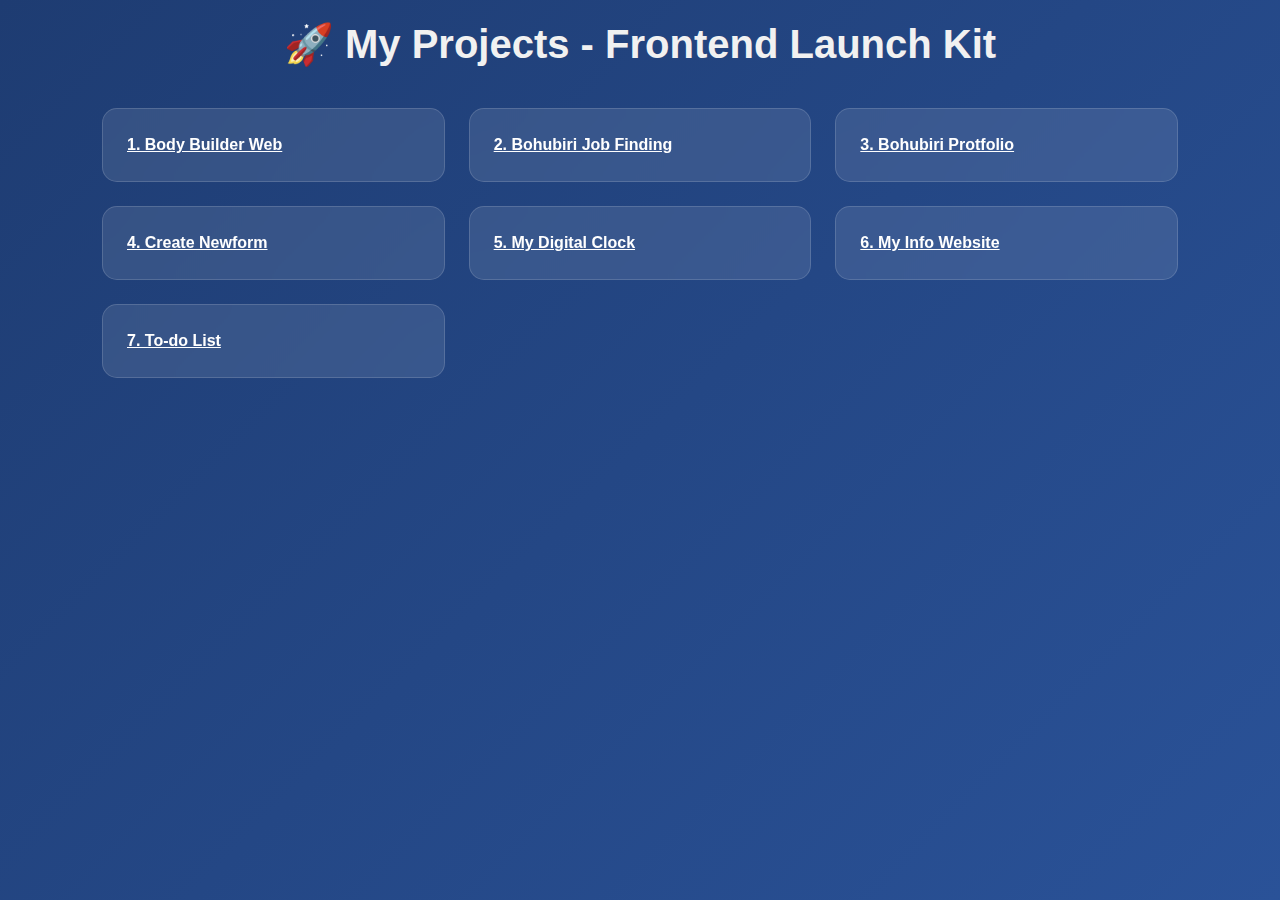
<file: index.html>
<!DOCTYPE html>
<html lang="en">
<head>
  <meta charset="UTF-8" />
  <meta name="viewport" content="width=device-width, initial-scale=1" />
  <title>My Projects - Frontend Launch Kit</title>
  <link href="https://cdn.jsdelivr.net/npm/bootstrap@5.3.3/dist/css/bootstrap.min.css" rel="stylesheet">
  <style>
    body {
      background: linear-gradient(135deg, #1e3c72, #2a5298);
      min-height: 100vh;
      margin: 0;
      font-family: 'Segoe UI', Tahoma, Geneva, Verdana, sans-serif;
      color: #fff;
      padding: 20px 10px;
    }

    .container {
      max-width: 1100px;
      margin: auto;
    }

    .glass-card {
      background: rgba(255, 255, 255, 0.1);
      border: 1px solid rgba(255, 255, 255, 0.15);
      border-radius: 15px;
      backdrop-filter: blur(12px);
      transition: all 0.3s ease-in-out;
      height: 100%;
    }

    .glass-card:hover {
      transform: translateY(-5px);
      box-shadow: 0 12px 25px rgba(0, 0, 0, 0.3);
    }

    h1 {
      font-weight: 700;
      text-align: center;
      margin-bottom: 40px;
      color: #f1f1f1;
    }

    a {
      color: #ffffff;
    }

    a:hover {
      text-decoration: underline;
      color: #ffe082;
    }

    @media (max-width: 576px) {
      h1 {
        font-size: 1.6rem;
      }
    }
  </style>
</head>
<body>
  <div class="container">
    <h1>🚀 My Projects - Frontend Launch Kit</h1>
    <div class="row row-cols-1 row-cols-sm-1 row-cols-md-2 row-cols-lg-3 g-4">
      <div class="col">
        <div class="glass-card p-4 d-flex align-items-center">
          <a href="Body-Builder-Web" target="_blank" class="stretched-link fw-semibold">1. Body Builder Web</a>
        </div>
      </div>
      <div class="col">
        <div class="glass-card p-4 d-flex align-items-center">
          <a href="Bohubiri-job-finding" target="_blank" class="stretched-link fw-semibold">2. Bohubiri Job Finding</a>
        </div>
      </div>
      <div class="col">
        <div class="glass-card p-4 d-flex align-items-center">
          <a href="Bohubiri-protfolio" target="_blank" class="stretched-link fw-semibold">3. Bohubiri Protfolio</a>
        </div>
      </div>
      <div class="col">
        <div class="glass-card p-4 d-flex align-items-center">
          <a href="Create-Newform" target="_blank" class="stretched-link fw-semibold">4. Create Newform</a>
        </div>
      </div>
      <div class="col">
        <div class="glass-card p-4 d-flex align-items-center">
          <a href="My-Digita-Clock" target="_blank" class="stretched-link fw-semibold">5. My Digital Clock</a>
        </div>
      </div>
      <div class="col">
        <div class="glass-card p-4 d-flex align-items-center">
          <a href="My-info-Website" target="_blank" class="stretched-link fw-semibold">6. My Info Website</a>
        </div>
      </div>
      <div class="col">
        <div class="glass-card p-4 d-flex align-items-center">
          <a href="To-do-list" target="_blank" class="stretched-link fw-semibold">7. To-do List</a>
        </div>
      </div>
    </div>
  </div>
</body>
</html>
</file>
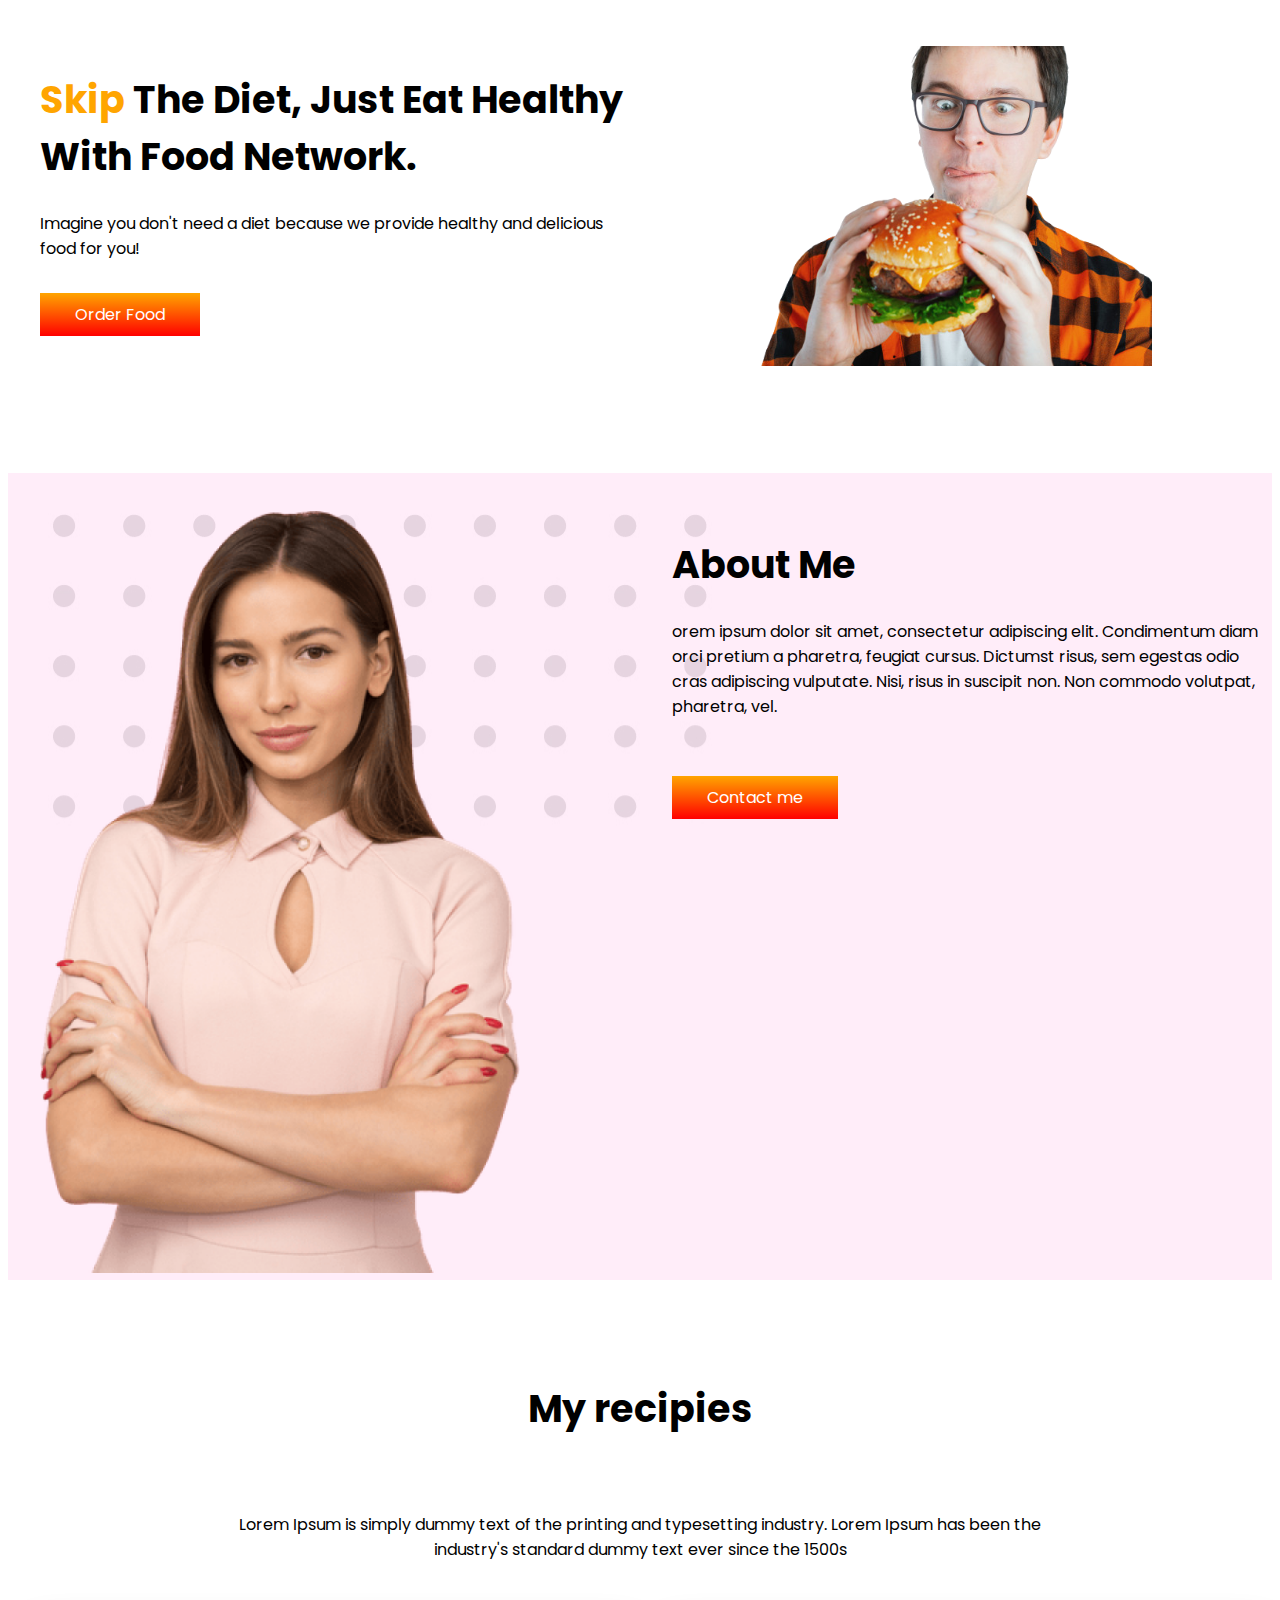
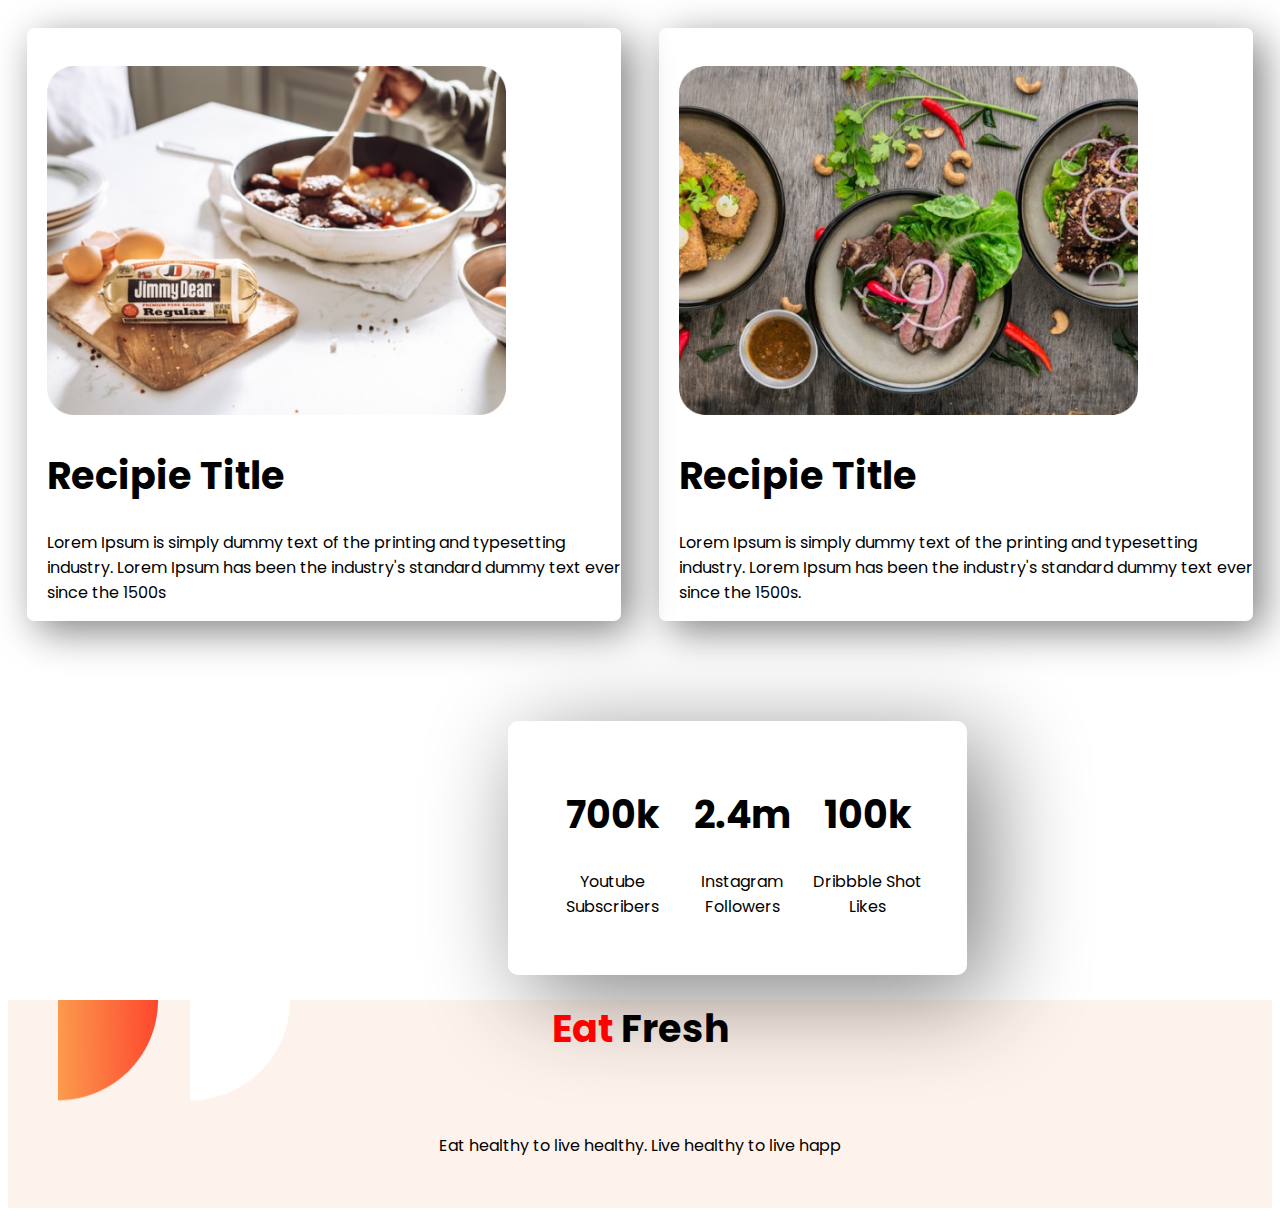
<file: Body-Builder-Web/index.html>
<!DOCTYPE html>
<html lang="en">

<head>
    <meta charset="UTF-8">
    <meta name="viewport" content="width=device-width, initial-scale=1.0">
    <title>Body Builder Website</title>
    <link rel="preconnect" href="https://fonts.googleapis.com">
    <link rel="preconnect" href="https://fonts.gstatic.com" crossorigin>
    <link href="https://fonts.googleapis.com/css2?family=Poppins:ital@1&display=swap" rel="stylesheet">
    <link rel="stylesheet" href="Style.CSS">
</head>

<body>
    <section class="header flexible-container">
        <div class="half-width">
            <h1><span class="orange">Skip</span> The Diet, Just Eat Healthy With Food Network.</h1>
            <p>Imagine you don't need a diet because we provide healthy and delicious food for you!</p><br>
            <a class="href" href="https://www.foodpanda.com.bd/" target="_blank">Order Food</a>
        </div>
        <div class="half-width">
            <img src="images/male/young-guy-holding-fresh-burger_79782-176-removebg-preview.png">
        </div>
    </section>

    <section class="gather-infu flexible-container">
        <div class="half-width">
            <img src="images/female/Person Image.png">
        </div> <br>
        <div class="half-width">
            <h1>About Me</h1>
            <p>orem ipsum dolor sit amet, consectetur adipiscing
                elit. Condimentum diam orci pretium a pharetra,
                feugiat cursus. Dictumst risus, sem egestas odio cras
                adipiscing vulputate. Nisi, risus in suscipit non. Non
                commodo volutpat, pharetra, vel.</p><br><br>
            <a class="href" href="tel:+8801857543369">Contact me</a>
        </div>

    </section>

    <section>
        <h1 class="text">My recipies</h1>
        <p class="text">Lorem Ipsum is simply dummy text of the printing and typesetting industry.
            Lorem Ipsum has been the industry's standard dummy text ever since the
            1500s</p>

        <div class="flexible-container">
            <div class="half-width border-shadow">
                <img src="images/food/Project Cover.jpg">
                <h1>Recipie Title</h1>
                <p>Lorem Ipsum is simply dummy text of the printing and
                    typesetting industry. Lorem Ipsum has been the industry's
                    standard dummy text ever since the 1500s</p>
            </div>
            <div class="half-width border-shadow">
                <img src="images/food/Project Cover1.jpg">
                <h1>Recipie Title</h1>
                <p>Lorem Ipsum is simply dummy text of the printing and
                    typesetting industry. Lorem Ipsum has been the industry's
                    standard dummy text ever since the 1500s.</p>
            </div>
        </div>
    </section>

    <section class="flash">
        <div>
            <h1>700k</h1>
            <p>Youtube Subscribers</p>
        </div>
        <div>
            <h1>2.4m</h1>
            <p>Instagram Followers</p>
        </div>
        <div>
            <h1>100k</h1>
            <p>Dribbble Shot Likes</p>
        </div>

    </section>
</body>
<footer class="back-footer">
    <h1 class="text"> <span id="color">Eat</span> Fresh</h1>
    <p class="text">Eat healthy to live healthy. Live healthy to live happ</p>
</footer>

</html>
</file>
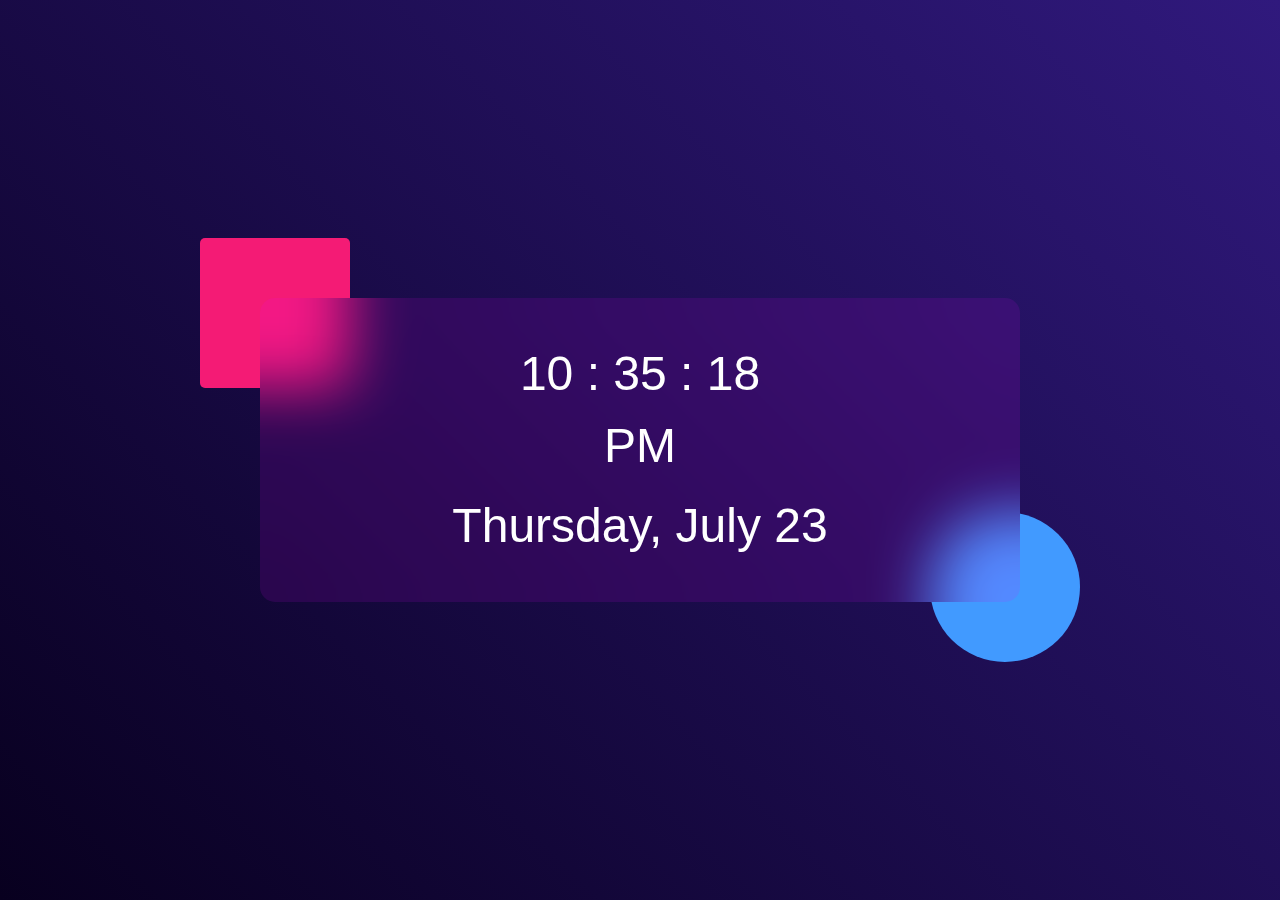
<file: My-Digita-Clock/index.html>
<!DOCTYPE html>
<html lang="en">

<head>
    <meta charset="UTF-8">
    <meta name="viewport" content="width=device-width, initial-scale=1.0">
    <title>MY DIGITAL CLOCK</title>

    <!-- Bootstrap CSS CDN -->
    <link href="https://cdn.jsdelivr.net/npm/bootstrap@5.3.0/dist/css/bootstrap.min.css" rel="stylesheet">

    <!-- Custom CSS -->
    <link rel="stylesheet" href="Style.css">
</head>

<body>

    <div id="Watch" class="d-flex justify-content-center align-items-center">
        <div class="container-clock">
            <div class="clock text-white text-center">
                <span class="H d-block"></span>
                <span class="M d-block"></span>
                <span class="date d-block mt-2"></span>
            </div>
        </div>
    </div>

    <!-- JavaScript -->
    <script>
        function MyTime() {
            var myDate = new Date();
            var hr = myDate.getHours();
            var min = (myDate.getMinutes() < 10) ? "0" + myDate.getMinutes() : myDate.getMinutes();
            var sec = (myDate.getSeconds() < 10) ? "0" + myDate.getSeconds() : myDate.getSeconds();
            var M = (hr >= 12) ? "PM" : "AM";

            if (hr == 0) {
                hr = 12;
            } else if (hr > 12) {
                hr -= 12;
            }

            var CurrentTime = hr + " : " + min + " : " + sec;
            document.querySelector(".H").innerHTML = CurrentTime;
            document.querySelector(".M").innerHTML = M;

            const myDay = ["Sunday", "Monday", "Tuesday", "Wednesday", "Thursday", "Friday", "Saturday"];
            const myMonth = ["January", "February", "March", "April", "May", "June", "July", "August", "September", "October", "November", "December"];
            const day = myDate.getDate();
            const CurrentDay = myDay[myDate.getDay()] + ", " + myMonth[myDate.getMonth()] + " " + day;
            document.querySelector(".date").innerHTML = CurrentDay;
        }

        MyTime();
        setInterval(MyTime, 1000);
    </script>

    <!-- Bootstrap JS CDN (optional if you want components later) -->
    <script src="https://cdn.jsdelivr.net/npm/bootstrap@5.3.0/dist/js/bootstrap.bundle.min.js"></script>
</body>

</html>
</file>
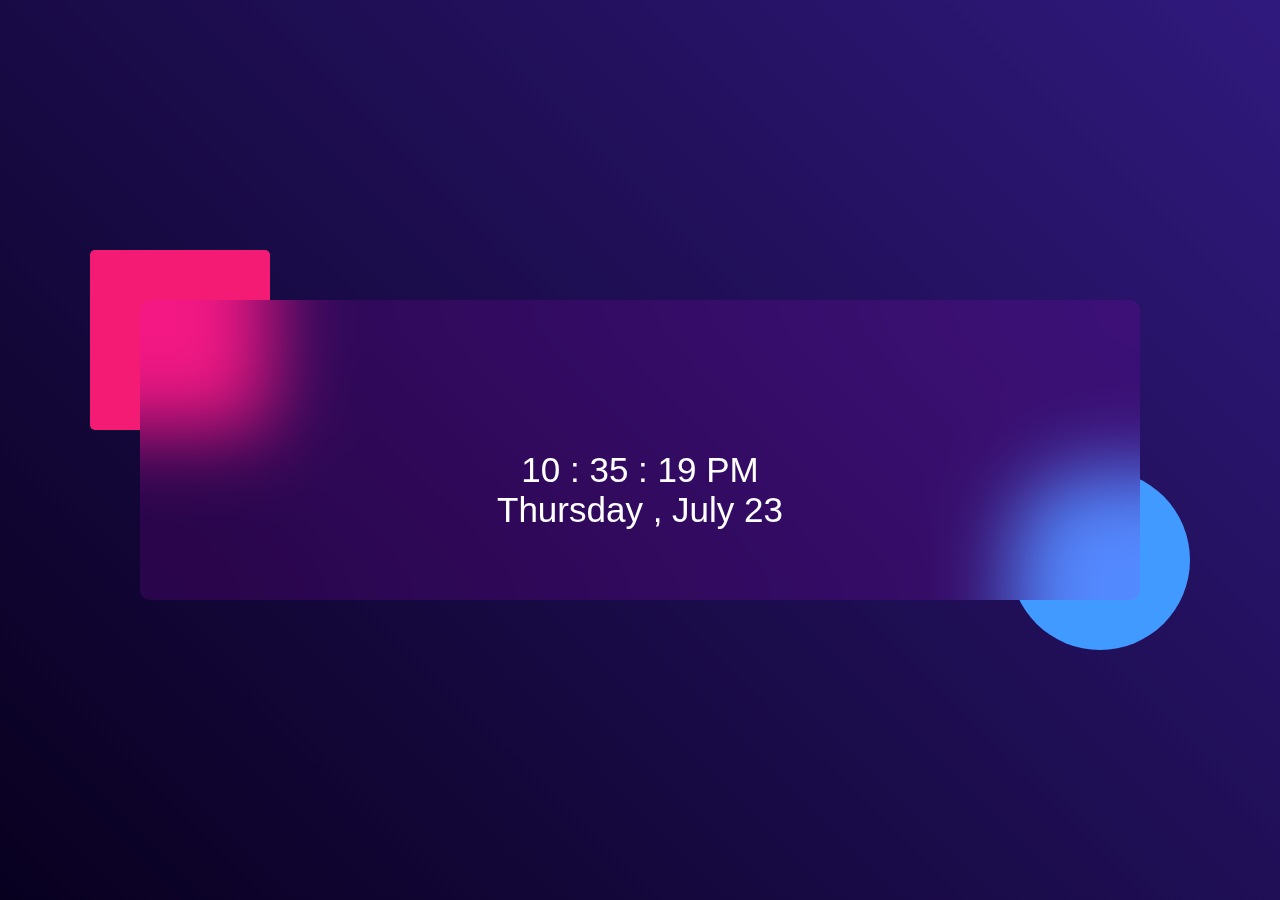
<file: My-Digital-Clock/Index.html>
<!DOCTYPE html>
<html lang="en">

<head>
    <meta charset="UTF-8">
    <meta name="viewport" content="width=device-width, initial-scale=1.0">
    <title> MY DIGITAL CLOCK</title>
    <!-- == Style Sheet === -->
    <link rel="stylesheet" href="Style.CSS">
</head>

<body>

    <div id="Watch">
        <div class="container">
            <div class="clock">
                <span class="H"></span>
                <span class="M"></span> <br>
                <span class="date"></span>
            </div>
        </div>
    </div>

    <!-- ====================JavaScript Start==================== -->
    <script>
        function MyTime() {
            var myDate = new Date();
            var hr, min = (myDate.getMinutes() < 10) ? "0" + myDate.getMinutes() : myDate.getMinutes();
            sec = (myDate.getSeconds() < 10) ? "0" + myDate.getUTCSeconds() : myDate.getSeconds();
            M = (myDate.getHours() >= 12) ? "PM" : "AM";


            if (myDate.getHours() == 0) {
                hr = 12;
            }
            else if (myDate.getHours() > 12) {
                hr = myDate.getHours() - 12;
            }
            else {
                hr = myDate.getHours();
            }

            var CurrentTime = hr + " : " + min + " : " + sec + " ";
            document.getElementsByClassName("H")[0].innerHTML = CurrentTime;
            document.getElementsByClassName("M")[0].innerHTML = M;

            //   Cureent Day Calculation : -------------------------

            var myDay = ["Sunday", "Monday", "Tuesday", "Wednesday", "Thursday", "Friday", "Satarday"],
                myMonth = ["January", "February", "March", "April", "May", "June", "July", "Auguest", "September", "October", "November", "December"],
                day = myDate.getDate();

            var CurrentDay = myDay[myDate.getDay()] + "  ,  " + myMonth[myDate.getMonth()] + " " + day;
            document.getElementsByClassName("date")[0].innerHTML = CurrentDay;
        }

        MyTime();

        setInterval(function () {
            MyTime();
        }, 1000);

        // ==============JavaScript Ends===================

    </script>
</body>

</html>
</file>
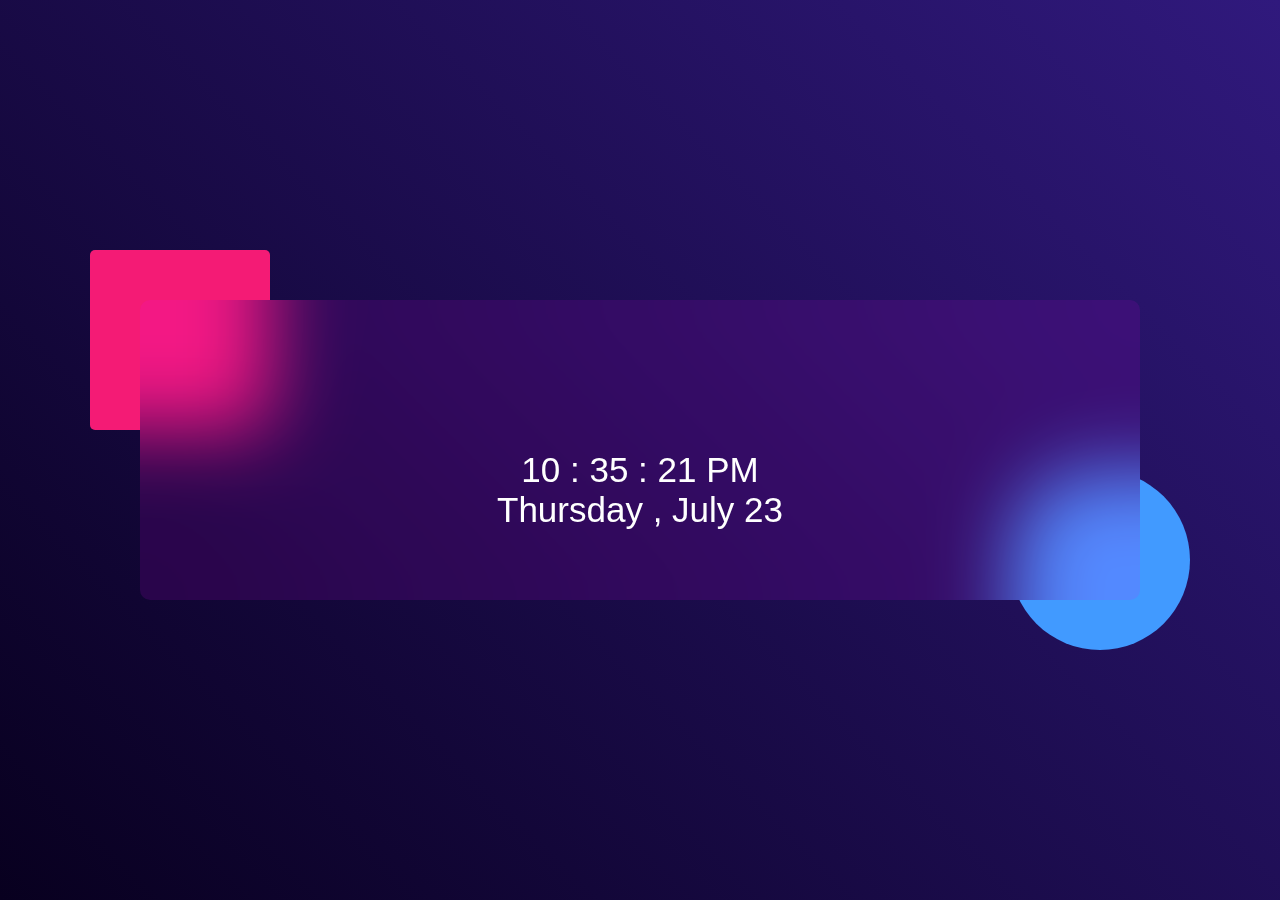
<file: My-Digital-Clock/index.html>
<!DOCTYPE html>
<html lang="en">

<head>
    <meta charset="UTF-8">
    <meta name="viewport" content="width=device-width, initial-scale=1.0">
    <title> MY DIGITAL CLOCK</title>
    <!-- == Style Sheet === -->
    <link rel="stylesheet" href="Style.CSS">
</head>

<body>

    <div id="Watch">
        <div class="container">
            <div class="clock">
                <span class="H"></span>
                <span class="M"></span> <br>
                <span class="date"></span>
            </div>
        </div>
    </div>

    <!-- ====================JavaScript Start==================== -->
    <script>
        function MyTime() {
            var myDate = new Date();
            var hr, min = (myDate.getMinutes() < 10) ? "0" + myDate.getMinutes() : myDate.getMinutes();
            sec = (myDate.getSeconds() < 10) ? "0" + myDate.getUTCSeconds() : myDate.getSeconds();
            M = (myDate.getHours() >= 12) ? "PM" : "AM";


            if (myDate.getHours() == 0) {
                hr = 12;
            }
            else if (myDate.getHours() > 12) {
                hr = myDate.getHours() - 12;
            }
            else {
                hr = myDate.getHours();
            }

            var CurrentTime = hr + " : " + min + " : " + sec + " ";
            document.getElementsByClassName("H")[0].innerHTML = CurrentTime;
            document.getElementsByClassName("M")[0].innerHTML = M;

            //   Cureent Day Calculation : -------------------------

            var myDay = ["Sunday", "Monday", "Tuesday", "Wednesday", "Thursday", "Friday", "Satarday"],
                myMonth = ["January", "February", "March", "April", "May", "June", "July", "Auguest", "September", "October", "November", "December"],
                day = myDate.getDate();

            var CurrentDay = myDay[myDate.getDay()] + "  ,  " + myMonth[myDate.getMonth()] + " " + day;
            document.getElementsByClassName("date")[0].innerHTML = CurrentDay;
        }

        MyTime();

        setInterval(function () {
            MyTime();
        }, 1000);

        // ==============JavaScript Ends===================

    </script>
</body>

</html>
</file>
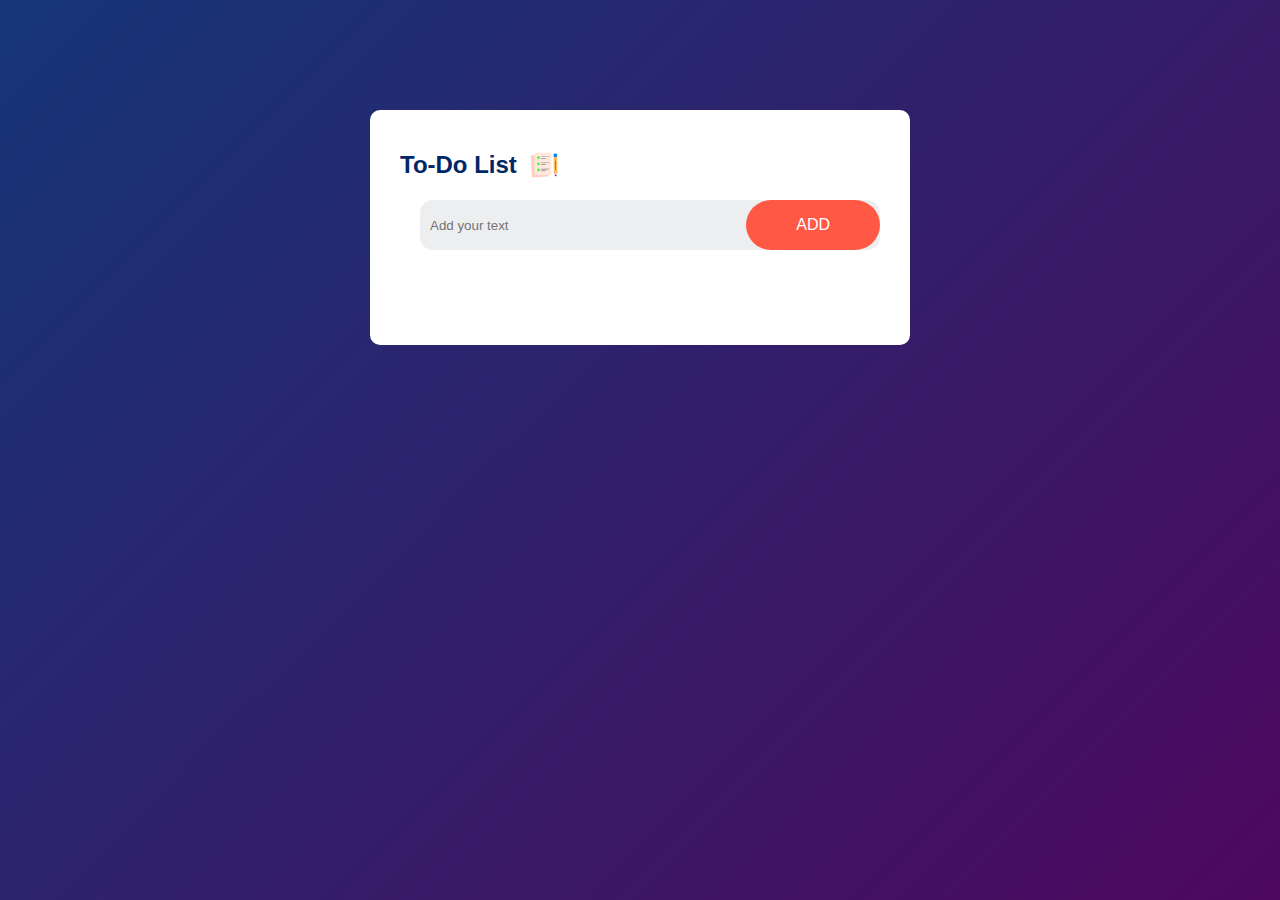
<file: To-do-list/index.html>
<!DOCTYPE html>
<html lang="en">

<head>
    <meta charset="UTF-8">
    <meta name="viewport" content="width=device-width, initial-scale=1.0">
    <title> Create To Do List App</title>
    <!-- ===== style sheet ====== -->
    <link rel="stylesheet" href="style.CSS">
</head>

<body>
    <div class="container">
        <div class="todo-app">
            <h2> To-Do List <img src="img/icon.png" alt=""> </h2>
            <div class="row">
                <input type="text" id="input-box" placeholder="Add your text">
                <button onclick="addtask()">ADD</button>
            </div>
            <ul id="list-container">
                <!--   <li class="checked"> Task 1</li>
                <li> Task 2</li>
                <li> Task 3</li>  -->
            </ul>
        </div>
    </div>
    <script src="script.js"></script>
</body>

</html>
</file>
<file: Body-Builder-Web/Style.CSS>
body {
    font-family: 'Poppins', sans-serif;
}

h1 {
    font-size: 38px;
}

.orange {
    color: orange;
}

.flexible-container {
    display: flex;
    margin-bottom: 100px;
}

.half-width {
    width: 50%;
    padding-left: 2.5%;
    padding-top: 3%;
}

.half-width img {
    width: 80%;
}

.href {
    text-decoration: none;
    background-image: linear-gradient(orange, red);
    color: white;
    padding: 10px 35px;

}

.gather-infu {
    background-image: url(images/shapes/Frame\ 59.jpg);
}


.text {
    text-align: center;
    padding-left: 200px;
    padding-right: 200px;
    padding-bottom: 50px;
}

.border-shadow {
    box-shadow: 10px 10px 40px gray;
    margin-left: 1.5%;
    margin-right: 1.5%;
    border-radius: 7px;
    padding-left: 20px;
}

.beside {
    display: inline-block;
}

#color {
    color: red;
}

.back-footer {
    background-image: url(images/shapes/7.png);
}

.flash {
    display: flex;
    width: 30%;
    margin-left: 500px;
    margin-right: 500px;
    margin-top: 10px;
    margin-bottom: 10px;
    padding: 40px;
    text-align: center;
    box-shadow: 20px 20px 100px gray;
    border-radius: 10px;

}
</file>
<file: My-Digital-Clock/Style.CSS>
* {
    margin: 0;
    padding: 0;
    box-sizing: border-box;
    font-family: 'Poppins', sans-serif;
}

#Watch {
    width: 100%;
    min-height: 100vh;
    background: linear-gradient(45deg, #08001f, #30197d);
    color: #fff;
    position: relative;
}

.container {
    width: 1000px;
    height: 300px;
    position: absolute;
    top: 50%;
    left: 50%;
    transform: translate(-50%, -50%);

}

.clock {
    width: 100%;
    height: 100%;
    background-color: rgba(235, 0, 255, 0.11);
    border-radius: 10px;
    text-align: center;
    top: 50%;
    backdrop-filter: blur(40px);
}

.container::before {
    content: '';
    width: 180px;
    height: 180px;
    background: #f41b75;
    border-radius: 5px;
    position: absolute;
    left: -50px;
    top: -50px;
    z-index: -1;
}

.container::after {
    content: '';
    width: 180px;
    height: 180px;
    background: #419aff;
    border-radius: 50%;
    position: absolute;
    right: -50px;
    bottom: -50px;
    z-index: -1;
}

.clock span {
    font-size: 35px;
    width: 110px;
    text-align: center;
    position: relative;
    top: 50%;
}
</file>
<file: To-do-list/style.CSS>
* {
    margin: 0;
    padding: 0;
    font-family: 'Poppins', sans-serif;
    box-sizing: border-box;
}

.container {
    width: 100%;
    min-height: 100vh;
    background: linear-gradient(135deg, #153677, #4e085f);
    padding: 10px;
}

.todo-app {
    width: 100%;
    max-width: 540px;
    background: #fff;
    margin: 100px auto 20px;
    padding: 40px 30px 70px;
    border-radius: 10px;
}

.todo-app h2 {
    color: #002765;
    display: flex;
    align-items: center;
    margin-bottom: 20px;
}

.todo-app h2 img {
    width: 30px;
    margin-left: 12px;
}

.row {
    display: flex;
    align-items: center;
    justify-content: space-between;
    background: #edeef0;
    border-radius: 13px;
    margin-left: 20px;
    margin-bottom: 25px;
}

input {
    flex: 1;
    border: none;
    outline: none;
    background: transparent;
    padding: 10px;
}

button {
    border: none;
    outline: none;
    padding: 16px 50px;
    background: #ff5945;
    color: #fff;
    font-size: 16px;
    cursor: pointer;
    border-radius: 40px;
}

ul li {
    list-style: none;
    font-size: 17px;
    padding: 12px 8px 12px 50px;
    user-select: none;
    cursor: pointer;
    position: relative;
}

ul li::before {
    content: '';
    position: absolute;
    height: 28px;
    width: 28px;
    border-radius: 50%;
    background-image: url(img/unchecked.png);
    background-size: cover;
    background-position: center;
    top: 12px;
    left: 8px;
}

ul li.checked {
    color: #555;
    text-decoration: line-through;
}

ul li.checked::before {
    background-image: url(img/checked.png);
}

ul li span {
    position: absolute;
    right: 0;
    top: 5px;
    width: 40px;
    height: 50px;
    font-size: 22px;
    color: #555;
    text-align: center;
    border-radius: 50%;
}

ul li span:hover {
    background: #edeef0;
}
</file>
<file: My-Digita-Clock/Style.css>
/* Global reset and font */
* {
    margin: 0;
    padding: 0;
    box-sizing: border-box;
    font-family: 'Poppins', sans-serif;
}

#Watch {
    width: 100%;
    min-height: 100vh;
    background: linear-gradient(45deg, #08001f, #30197d);
    color: #fff;
    position: relative;
    display: flex;
    justify-content: center;
    align-items: center;
}

/* Responsive container for clock */
.container-clock {
    width: 100%;
    max-width: 800px;
    padding: 20px;
    position: relative;
}

/* Clock styling */
.clock {
    width: 100%;
    padding: 40px 20px;
    background-color: rgba(235, 0, 255, 0.11);
    border-radius: 15px;
    backdrop-filter: blur(30px);
    position: relative;
    z-index: 1;
}

/* Decorative elements */
.container-clock::before {
    content: '';
    width: 150px;
    height: 150px;
    background: #f41b75;
    border-radius: 5px;
    position: absolute;
    left: -40px;
    top: -40px;
    z-index: 0;
}

.container-clock::after {
    content: '';
    width: 150px;
    height: 150px;
    background: #419aff;
    border-radius: 50%;
    position: absolute;
    right: -40px;
    bottom: -40px;
    z-index: 0;
}

/* Clock text styles */
.clock span {
    font-size: 2rem;
}

/* Responsive adjustments */
@media (max-width: 576px) {
    .clock span {
        font-size: 1.5rem;
    }

    .container-clock::before,
    .container-clock::after {
        width: 100px;
        height: 100px;
    }
}

@media (min-width: 768px) {
    .clock span {
        font-size: 2.5rem;
    }
}

@media (min-width: 992px) {
    .clock span {
        font-size: 3rem;
    }
}
</file>
